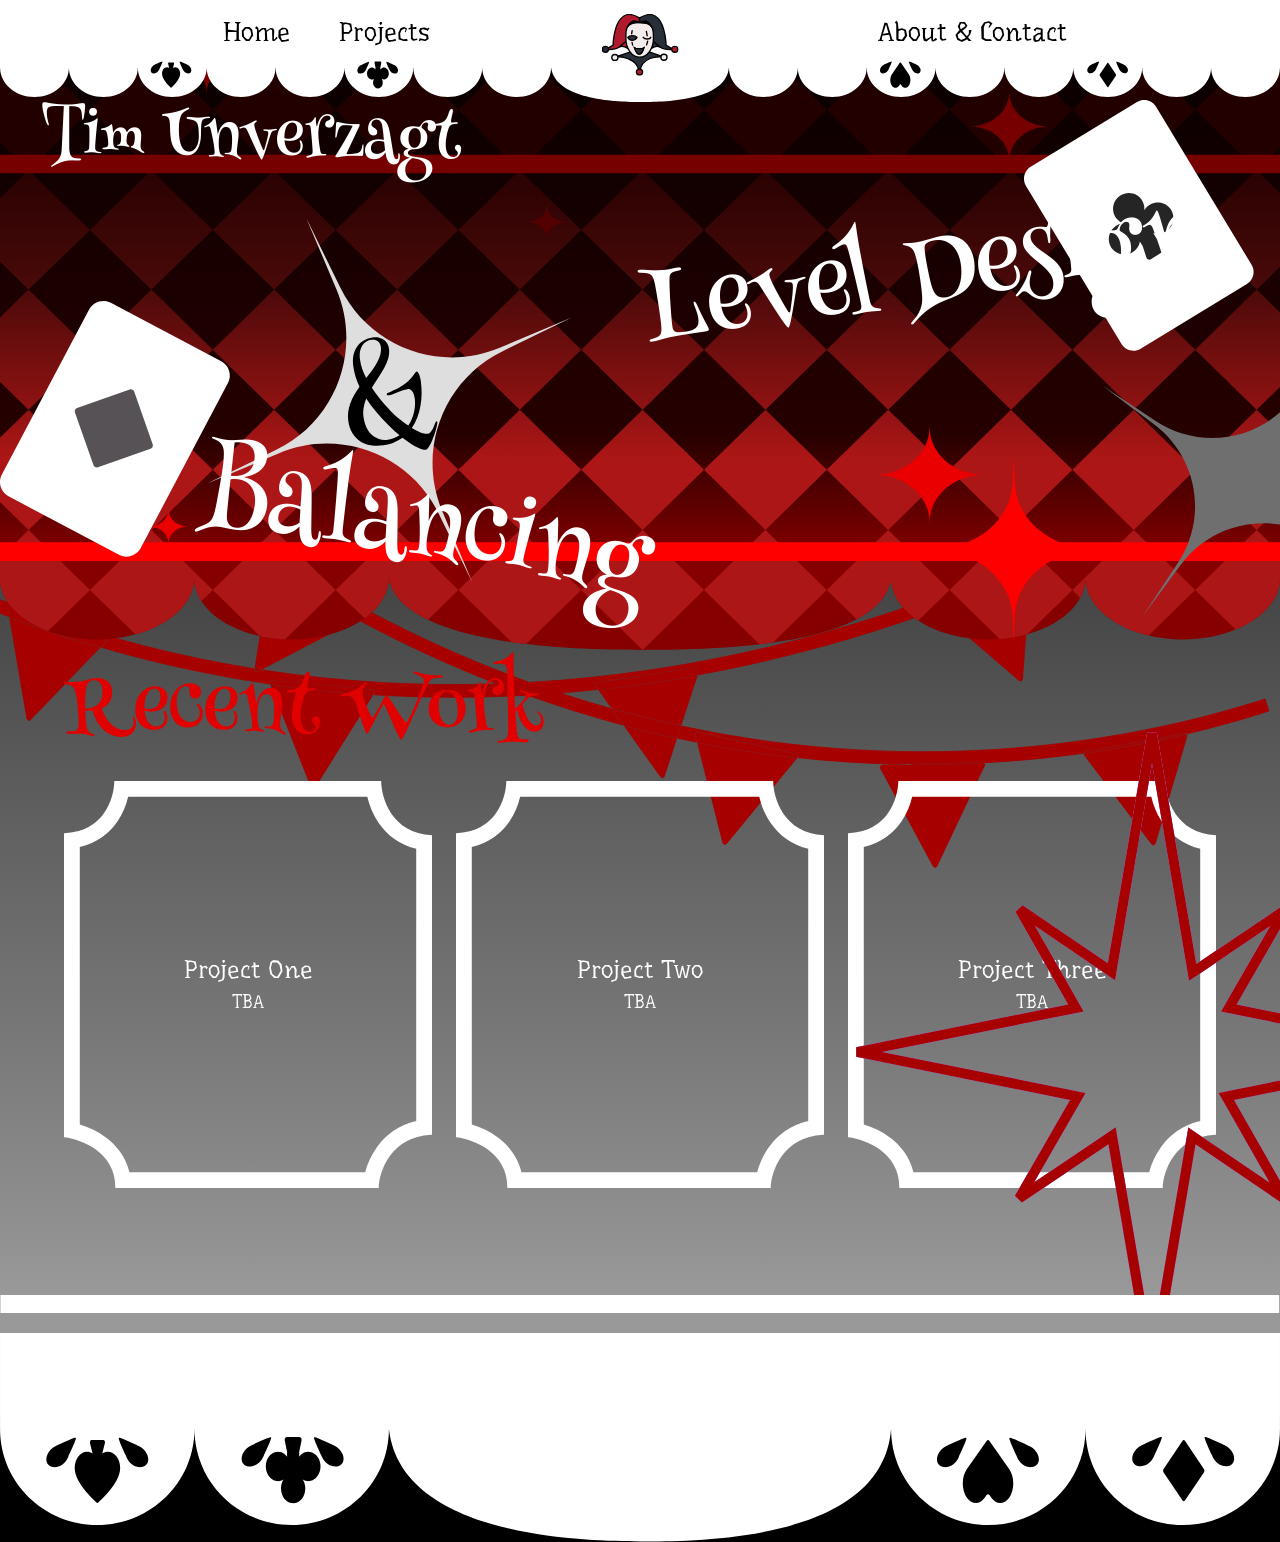
<file: index.html>
<!DOCTYPE html>
<html lang="en">
<head>
    <meta charset="UTF-8">
	<meta name="viewport" content="width=device-width, initial-scale=1.0, maximum-scale=1.0, user-scalable=no">
    <title>Tim Unverzagt</title>
    <link rel="stylesheet" href="style.css">
	<link rel="icon" type="image/x-icon" href="Images/jester_logo_v1.svg">
</head>

<body>

<div class="page">

    <section class="hero">

        <img
            class="hero-background"
            src="Images/HomePage/home_page_background.svg"
            alt=""
        >

        <div class="hero-banner-container">
            <img
                class="hero-banner"
                src="Images/top_banner.svg"
                alt=""
            >
            <div class="banner-extension"></div>
			
			<nav class="banner-navigation">
				<a href="index.html" class="nav-home">Home</a>
				<a href="projects.html" class="nav-projects">Projects</a>

				<a href="index.html" class="nav-logo">
					<img src="Images/jester_logo_v1.svg" alt="Home">
				</a>

				<a href="about.html" class="nav-about">About & Contact</a>
			</nav>
        </div>

        <img
            class="hero-card-left"
            src="Images/HomePage/home_page_card_left.svg"
            alt=""
        >

        <img
            class="hero-card-right"
            src="Images/HomePage/home_page_card_right.svg"
            alt=""
        >

        <div class="hero-content">

            <h1>Tim Unverzagt</h1>

            <div class="level-design">
                <img
                    class="star-and"
                    src="Images/HomePage/home_page_star_and.svg"
                    alt=""
                >

                <span>Level Design</span>
            </div>

            <h2>Balancing</h2>

            <img
                class="star-gray"
                src="Images/HomePage/home_page_star_gray.svg"
                alt=""
            >

        </div>

    </section>
	
	<div class="recent-star-container">
		<img
			class="star-red"
			src="Images/HomePage/home_page_star_red.svg"
			alt=""
		>
	</div>

    <section class="recent-work">

        <div class="garland-layer">

            <img
                class="hero-garlands"
                src="Images/HomePage/home_page_garlands.svg"
                alt=""
            >

        </div>

        <h2>Recent Work</h2>

        <div class="work-grid">

            <div class="work-card">

                <img
                    src="Images/HomePage/home_page_frame.svg"
                    alt=""
                >

                <div class="work-card-content">
                    <h3>Project One</h3>
                    <p>TBA</p>
                </div>

            </div>

            <div class="work-card">

                <img
                    src="Images/HomePage/home_page_frame.svg"
                    alt=""
                >

                <div class="work-card-content">
                    <h3>Project Two</h3>
                    <p>TBA</p>
                </div>

            </div>

            <div class="work-card">

                <img
                    src="Images/HomePage/home_page_frame.svg"
                    alt=""
                >

                <div class="work-card-content">
                    <h3>Project Three</h3>
                    <p>TBA</p>
                </div>

            </div>

        </div>

    </section>

    <footer>

        <div class="bottom-decoration">

            <img
                class="hero-line"
                src="Images/HomePage/home_page_line.svg"
                alt=""
            >

            <div class="bottom-banner-container">
				<img
					class="hero-bottom-banner"
					src="Images/HomePage/home_page_banner.svg"
					alt=""
				>
			<div class="bottom-banner-extension"></div>
		</div>

        </div>

    </footer>

</div>

</body>
</html>
</file>
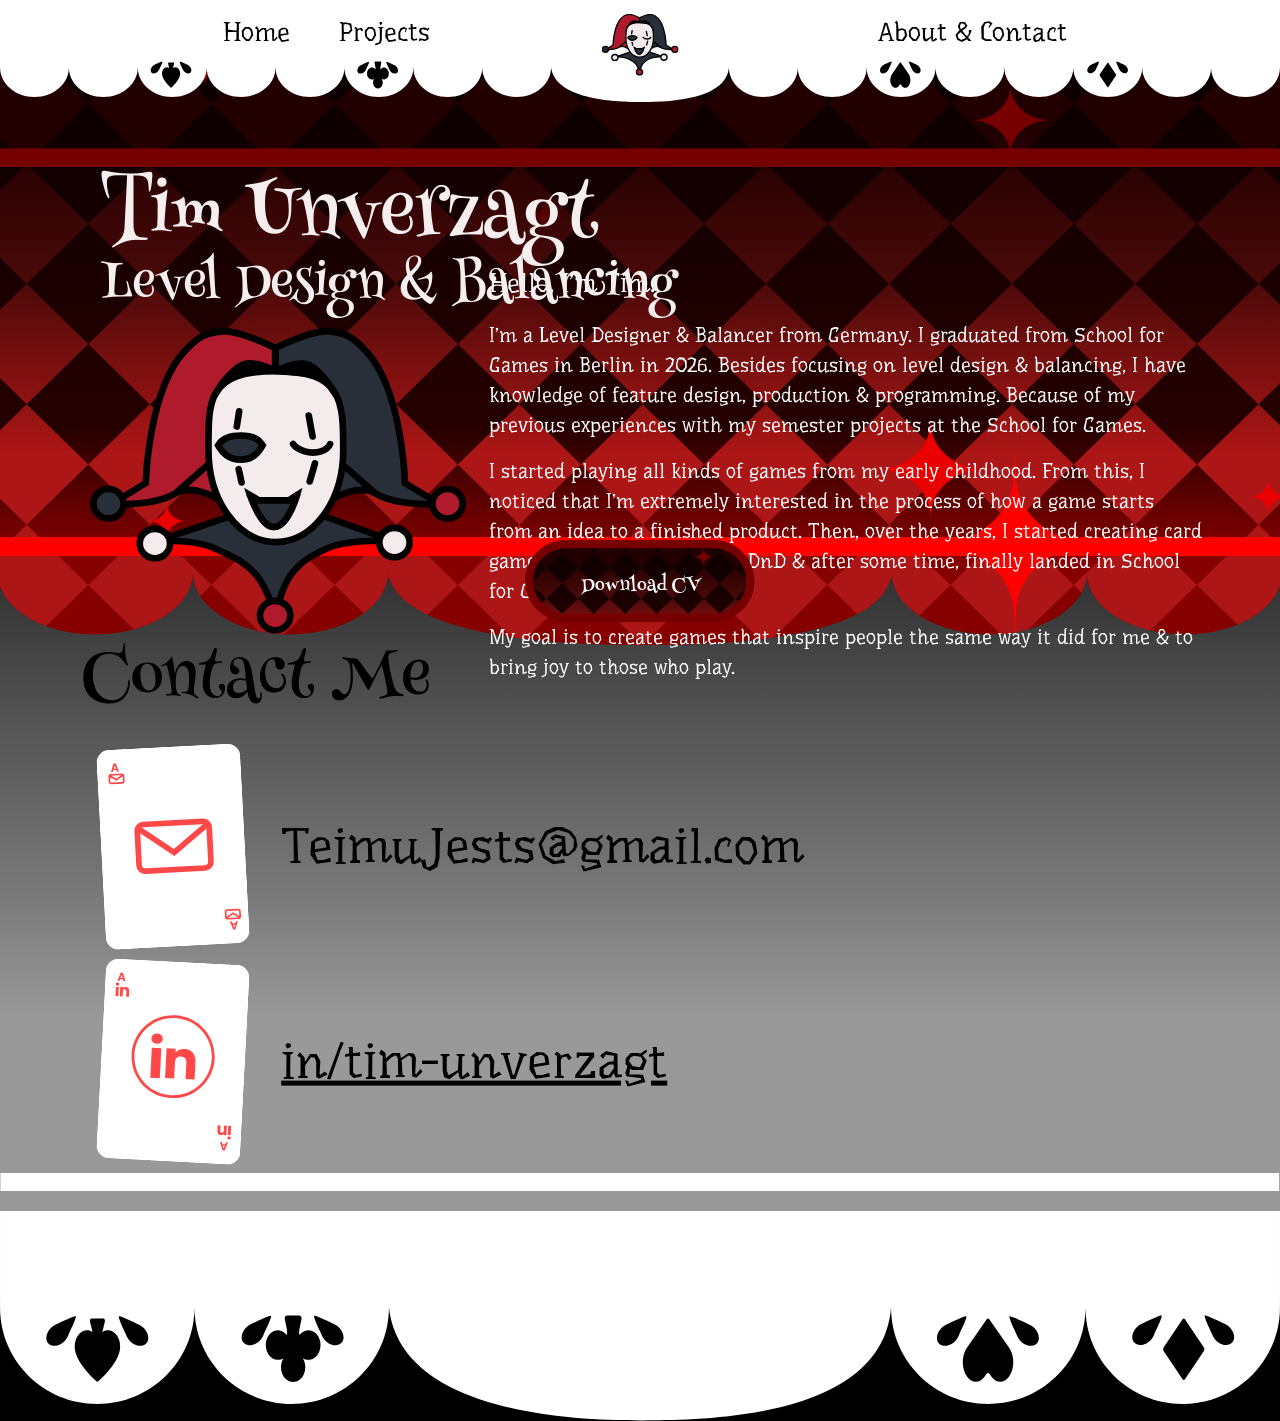
<file: about.html>
<!DOCTYPE html>
<html lang="en">
<head>
    <meta charset="UTF-8">
    <meta name="viewport" content="width=device-width, initial-scale=1.0">
    <title>About & Contact - Tim Unverzagt</title>
    <link rel="stylesheet" href="style.css">
</head>

<body>

<div class="page about-page">

    <section class="about-intro">

        <div class="hero-banner-container">
            <img class="hero-banner" src="Images/top_banner.svg" alt="">
            <div class="banner-extension"></div>

            <nav class="banner-navigation">
                <a href="index.html" class="nav-home">Home</a>
                <a href="projects.html" class="nav-projects">Projects</a>

                <a href="index.html" class="nav-logo">
                    <img src="Images/jester_logo_v1.svg" alt="Home">
                </a>

                <a href="about.html" class="nav-about">About & Contact</a>
            </nav>
        </div>

        <div class="about-heading">
            <h1>Tim Unverzagt</h1>
            <h2>Level Design & Balancing</h2>
        </div>

        <div class="about-content">

            <div class="about-picture">
                <img src="Images/jester_logo_v1.svg" alt="Tim Unverzagt Logo">
            </div>

            <div class="about-description">
                <h2>Hello, I’m Tim.</h2>

                <p>
                    I’m a Level Designer & Balancer from Germany. I graduated from School for Games in Berlin in 2026. Besides focusing on level design & balancing, I have knowledge of feature design, production & programming. Because of my previous experiences with my semester projects at the School for Games.
                </p>

                <p>
                    I started playing all kinds of games from my early childhood. From this, I noticed that I’m extremely interested in the process of how a game starts from an idea to a finished product. Then, over the years, I started creating card games, then started playing DnD & after some time, finally landed in School for Games.
                </p>

                <p>
                    My goal is to create games that inspire people the same way it did for me & to bring joy to those who play.
                </p>
            </div>

        </div>

        <a class="cv-download" href="Other/CV-Tim_Unverzagt.pdf" download>
            <img src="Images/button_red.svg" alt="">
            <span>Download CV</span>
        </a>

    </section>

    <section class="about-contact">

        <h2>Contact Me</h2>

        <div class="contact-list">

            <a class="contact-item" href="mailto:teimujests@gmail.com">
                <img src="Images/AboutMePage/about_me_page_cardmail.svg" alt="Email">
                <span>TeimuJests@gmail.com</span>
            </a>

            <a class="contact-item"
               href="https://www.linkedin.com/in/tim-unverzagt-a7282b33b/"
               target="_blank"
               rel="noopener noreferrer">
                <img src="Images/AboutMePage/about_me_page_cardlinkenin.svg" alt="LinkedIn">
                <span class="linkedin-link">in/tim-unverzagt</span>
            </a>

        </div>

    </section>

    <footer>

        <div class="bottom-decoration">

            <img
                class="hero-line"
                src="Images/HomePage/home_page_line.svg"
                alt=""
            >

            <div class="bottom-banner-container">
				<img
					class="hero-bottom-banner"
					src="Images/HomePage/home_page_banner.svg"
					alt=""
				>
			<div class="bottom-banner-extension"></div>
		</div>

        </div>

    </footer>

</div>

</body>
</html>
</file>
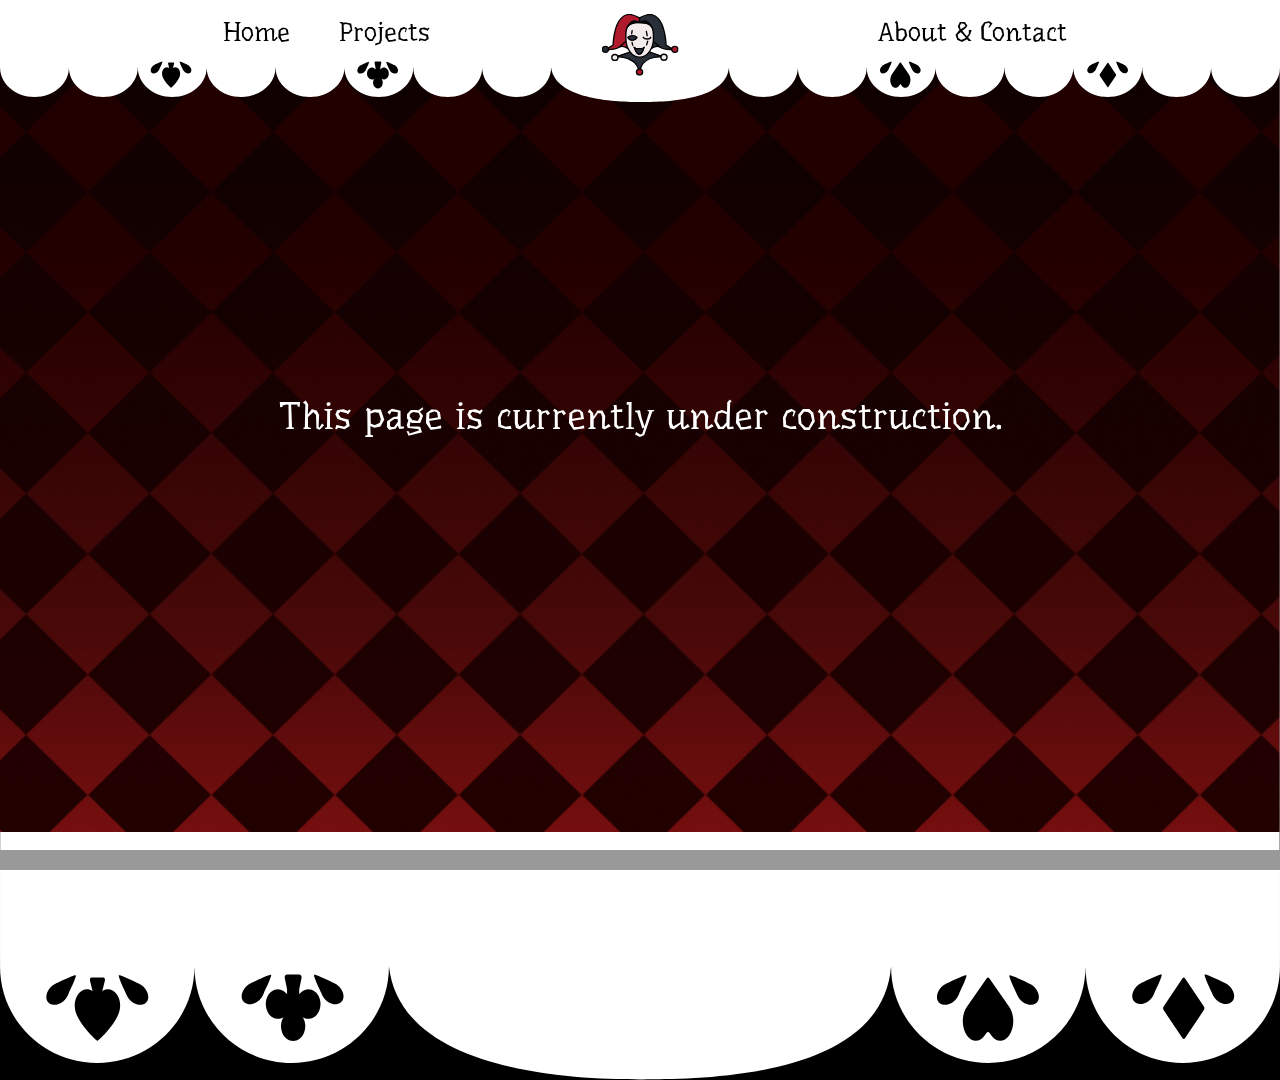
<file: projects.html>
<!DOCTYPE html>
<html lang="en">
<head>
    <meta charset="UTF-8">
    <meta name="viewport" content="width=device-width, initial-scale=1.0">
    <title>Projects - Tim Unverzagt</title>
    <link rel="stylesheet" href="style.css">
</head>
<body>

<div class="page projects-page">

    <section class="projects-placeholder">

        <div class="hero-banner-container">
            <img class="hero-banner" src="Images/top_banner.svg" alt="">
            <div class="banner-extension"></div>

            <nav class="banner-navigation">
                <a href="index.html" class="nav-home">Home</a>
                <a href="projects.html" class="nav-projects">Projects</a>
                <a href="index.html" class="nav-logo">
                    <img src="Images/jester_logo_v1.svg" alt="Home">
                </a>
                <a href="about.html" class="nav-about">About & Contact</a>
            </nav>
        </div>

        <p class="projects-under-construction">
            This page is currently under construction.
        </p>

    </section>

    <footer>
        <div class="bottom-decoration">
            <img class="hero-line" src="Images/HomePage/home_page_line.svg" alt="">

            <div class="bottom-banner-container">
                <img class="hero-bottom-banner" src="Images/HomePage/home_page_banner.svg" alt="">
                <div class="bottom-banner-extension"></div>
            </div>
        </div>
    </footer>

</div>

</body>
</html>
</file>
<file: style.css>
@import url('https://fonts.googleapis.com/css2?family=Henny+Penny&family=Underdog&display=swap');

* {
    margin: 0;
    padding: 0;
    box-sizing: border-box;
}

html {
    scroll-behavior: smooth;
    width: 100%;
    overflow-x: clip;
}

body {
    margin: 0;
    width: 100%;
    min-width: 0;
    color: white;
    overflow-x: clip;
    font-family: "Underdog", sans-serif;
    background: #999999;
}

.banner-navigation {
    position: absolute;
    inset: 0;
    width: 100%;
    height: 100%;
    z-index: 5;
    pointer-events: none;
}

.banner-navigation a {
    position: absolute;
    transform: translate(-50%, -50%);
    color: black;
    font-family: "Underdog", sans-serif;
    font-size: 2vw;
    text-decoration: none;
    white-space: nowrap;
    pointer-events: auto;
    transition: transform 0.2s ease, color 0.2s ease;
}

.banner-navigation a:hover {
    color: black;
    transform: translate(-50%, -50%) scale(1.1);
}

.nav-home {
    top: -10%;
    left: 20%;
}

.nav-projects {
    top: -10%;
    left: 30%;
}

.nav-logo {
    top: 10%;
    left: 50%;
}

.nav-logo img {
    display: block;
    width: 6vw;
    height: auto;
}

.nav-about {
    top: -10%;
    left: 76%;
}

.page {
    position: relative;
    width: 100%;
    min-width: 0;
    overflow: hidden;
}

.hero {
    position: relative;
    width: 100vw;
    aspect-ratio: 1512 / 1185;
    overflow: hidden;
    z-index: 10;
}

.hero-background {
    position: absolute;
    width: 100vw;
    height: auto;
    left: 0;
    top: -7%;
    z-index: 1;
}

.hero-banner-container {
    position: absolute;
    width: 100vw;
    height: auto;
    left: 0;
    top: 3vw;
    z-index: 5;
    pointer-events: none;
}

.hero-banner {
    display: block;
    z-index: 2;
    position: relative;
    width: 100%;
    height: auto;
}

.banner-extension {
    position: absolute;
    width: 100%;
    height: 6.6vw;
    left: 0;
    top: 100%;
    transform: translateY(-140%);
    background: white;
    z-index: 1;
}

.hero-card-left {
    position: absolute;
    width: 18vw;
    height: auto;
    left: 0vw;
    top: 30%;
    z-index: 10;
    pointer-events: none;
}

.hero-card-right {
    position: absolute;
    width: 18vw;
    height: auto;
    left: 80vw;
    top: 10%;
    z-index: 10;
    pointer-events: none;
}

.hero-content {
    position: absolute;
    inset: 0;
    z-index: 30;
    pointer-events: none;
}

.hero-content h1 {
    position: absolute;
    left: 3.2%;
    top: 11%;
    font-family: "Henny Penny", cursive;
    font-size: clamp(34px, 5vw, 82px);
    line-height: 1;
    font-weight: normal;
    white-space: nowrap;
    color: white;
}

.level-design {
    position: absolute;
    transform: rotate(-8deg);
    left: 50%;
    top: 23%;
    display: flex;
    align-items: center;
    width: max-content;
}

.star-and {
    position: absolute;
    width: clamp(385px, 11vw, 3175px);
    height: auto;
    left: -80%;
    top: -98%;
    z-index: -1;
}

.level-design span {
    font-family: "Henny Penny", cursive;
    font-size: clamp(100px, 4.3vw, 70px);
    line-height: 1;
    white-space: nowrap;
    color: white;
}

.hero-content h2 {
    position: absolute;
    transform: rotate(10deg);
    left: 15.5%;
    top: 48%;
    font-family: "Henny Penny", cursive;
    font-size: clamp(100px, 5vw, 80px);
    line-height: 1;
    font-weight: normal;
    white-space: nowrap;
    color: white;
}

.recent-star-container {
    position: absolute;
    width: 100vw;
    height: 0;
    top: 0;
    left: 0;
    z-index: 5;
    pointer-events: none;
}

.star-red {
    position: absolute;
    width: 50vw;
    height: auto;
    left: 65%;
    top: 55vw;
}

.star-gray {
    position: absolute;
    transform: rotate(10deg);
    width: clamp(300px, 10vw, 160px);
    height: auto;
    left: 85%;
    top: 33%;
    z-index: 24;
    pointer-events: none;
}

.recent-work {
    position: relative;
    width: 100vw;
    min-height: 650px;
    margin-top: -28%;
    padding: 28px 5vw 90px;
    background: transparent;
    z-index: 1;
    overflow: visible;
}

.recent-work::before {
    content: "";
    position: absolute;
    left: 0;
    right: 0;
    width: 100vw;
    top: -36%;
    bottom: 0;
    background: linear-gradient(
        to bottom,
        #303030 0%,
        #555555 35%,
        #777777 70%,
        #999999 100%
    );
    z-index: 0;
}

.garland-layer {
    position: absolute;
    width: 100vw;
    height: 650px;
    left: 0;
    top: 0;
    z-index: 2;
    pointer-events: none;
    overflow: visible;
}

.hero-garlands {
    position: absolute;
    width: 102.182524vw;
    height: auto;
    left: -2vw;
    top: 0;
    z-index: 1;
    pointer-events: none;
    transform: translateY(-330px);
}

.recent-work > h2 {
    position: relative;
    z-index: 3;
    margin: 0 0 28px;
    font-family: "Henny Penny", cursive;
    font-size: clamp(80px, 4.5vw, 68px);
    line-height: 1;
    font-weight: normal;
    color: #e00000;
}

.work-grid {
    position: relative;
    z-index: 3;
    display: grid;
    grid-template-columns: repeat(3, minmax(0, 1fr));
    gap: 24px;
    width: 100%;
    max-width: 1250px;
    margin: 0 auto;
}

.work-card {
    position: relative;
    width: 100%;
    aspect-ratio: 373 / 413;
}

.work-card > img {
    position: absolute;
    width: 100%;
    height: 100%;
    left: 0;
    top: 0;
    object-fit: contain;
    z-index: 1;
}

.work-card-content {
    position: absolute;
    inset: 20% 12%;
    z-index: 2;
    display: flex;
    flex-direction: column;
    align-items: center;
    justify-content: center;
    text-align: center;
}

.work-card-content h3 {
    font-family: "Underdog", sans-serif;
    font-size: clamp(17px, 2vw, 25px);
    font-weight: normal;
    line-height: 1.2;
}

.work-card-content p {
    margin-top: 7px;
    font-family: "Underdog", sans-serif;
    font-size: clamp(13px, 1.4vw, 18px);
    line-height: 1.2;
}

footer {
    position: relative;
    width: 100vw;
    background: #999999;
    padding: 0;
    z-index: 10;
}

.bottom-decoration {
    position: relative;
    width: 100vw;
    display: flex;
    flex-direction: column;
    align-items: center;
}

.hero-line {
    display: block;
    position: relative;
    width: 100vw;
    height: auto;
    z-index: 2;
    margin-bottom: 20px;
}

.bottom-banner-container {
    position: relative;
    width: 100vw;
    z-index: 2;
}

.hero-bottom-banner {
    display: block;
    position: relative;
    width: 100%;
    height: auto;
    z-index: 2;
}

.bottom-banner-extension {
    position: absolute;
    width: 100%;
    height: 10vw;
    left: 0;
    top: 100%;
    transform: translateY(-99%);
    background: black;
    z-index: 1;
}


/* ABOUT PAGE */

.about-page {
    background: #999999;
}

.about-intro {
    position: relative;
    width: 100vw;
    min-height: 56.5vw;
    overflow: hidden;
    background-image: url("Images/HomePage/home_page_background.svg");
    background-size: cover;
    background-position: center -6vw;
    background-repeat: no-repeat;
    z-index: 2;
}

.about-heading {
    position: absolute;
    font-family: "Henny Penny", cursive;
    top: 14vw;
    left: 7.8%;
    z-index: 4;
    color: #f4eeee;
    text-align: left;
}

.about-heading h1 {
    font-family: "Henny Penny", cursive;
    font-size: clamp(42px, 6vw, 76px);
    font-weight: normal;
    line-height: 1.05;
}

.about-heading h2 {
    font-family: "Henny Penny", cursive;
    font-size: clamp(26px, 4vw, 50px);
    font-weight: normal;
    line-height: 1.1;
}

.about-content {
    position: absolute;
    top: 40%;
    left: 7.8%;
    width: 84.4%;
    display: grid;
    grid-template-columns: 34% 66%;
    align-items: center;
    gap: 2%;
    z-index: 3;
}

.about-picture {
    width: 100%;
    max-width: 280px;
    aspect-ratio: 1 / 1;
    display: flex;
    align-items: center;
    justify-content: center;
    padding: 4%;
}

.about-picture img {
    position: relative;
    left: 3vw;
    top: -2vw;
    display: block;
    width: 150%;
    height: 150%;
    object-fit: contain;
}

.about-description {
    position: relative;
    top: -2vw;
    display: block;
    color: white;
    font-family: "Underdog", sans-serif;
    font-size: clamp(20px, 1.45vw, 16px);
    line-height: 1.5;
    text-align: left;
}

.about-description h2 {
    font-size: clamp(20px, 2.2vw, 26px);
    font-weight: normal;
    margin: 0 0 18px 0;
}

.about-description p {
    margin: 0 0 16px 0;
}

.cv-download {
    position: absolute;
    left: 50%;
    bottom: 14%;
    transform: translateX(-50%);
    width: clamp(130px, 19vw, 230px);
    display: flex;
    align-items: center;
    justify-content: center;
    z-index: 5;
    text-decoration: none;
}

.cv-download img {
    display: block;
    width: 100%;
    height: auto;
}

.cv-download span {
    position: absolute;
    top: 35%;
    color: white;
    font-family: "Henny Penny", sans-serif;
    font-size: clamp(12px, 1.5vw, 19px);
    white-space: nowrap;
}

.about-contact {
    position: relative;
    transform: translateY(-12vw);
    width: 100vw;
	height: 450px;
    min-height: 0;
    padding: 1vw 6.5vw 70px;
    color: black;
    overflow: visible;
    z-index: 1;
}

.about-contact::before {
    content: "";
    position: absolute;
    inset: 0;
    background: linear-gradient(
        to bottom,
        #303030 0%,
        #555555 35%,
        #777777 70%,
        #999999 100%
    );
    z-index: -5;
}

.about-contact h2 {
    position: relative;
    top: 5vw;
    font-family: "Henny Penny", cursive;
    font-size: clamp(38px, 5vw, 68px);
    line-height: 1.1;
    font-weight: normal;
    margin-bottom: 35px;
}

.contact-list {
	transform: translateY(4vw);
    display: flex;
    flex-direction: column;
    justify-content: flex-start;
    align-items: flex-start;
    gap: 0;
    width: 100%;
    margin: 0;
}

.contact-item {
    display: flex;
    flex-direction: row;
    align-items: center;
    justify-content: flex-start;
    gap: 18px;
    width: fit-content;
    height: 215px;
    margin: 0;
    padding: 0;
    color: black;
    font-family: "Underdog", sans-serif;
    font-size: clamp(17px, 2vw, 25px);
    text-decoration: none;
}

.contact-item img {
    display: block;
    width: 180px;
    height: 100px;
    object-fit: contain;
    flex-shrink: 0;
    transform-origin: center;
}

.contact-item:first-child img {
    transform: scale(2) rotate(-3deg);
}

.contact-item:last-child img {
    transform: scale(2) rotate(3deg);
}

.contact-item span {
    font-size: 50px;
}

.contact-email-icon {
    position: relative;
    width: 55px;
    height: 38px;
    border: 3px solid black;
    border-radius: 5px;
    display: block;
    flex-shrink: 0;
    overflow: hidden;
}

.contact-email-icon::before,
.contact-email-icon::after {
    content: "";
    position: absolute;
    width: 35px;
    height: 3px;
    background: black;
    top: 8px;
}

.contact-email-icon::before {
    left: -3px;
    transform: rotate(40deg);
}

.contact-email-icon::after {
    right: -3px;
    transform: rotate(-40deg);
}

.contact-email-icon span {
    position: absolute;
    width: 35px;
    height: 3px;
    background: black;
    left: 7px;
    bottom: 9px;
    transform: rotate(-40deg);
}

.linkedin-icon {
    width: 47px;
    height: 47px;
    display: flex;
    align-items: center;
    justify-content: center;
    flex-shrink: 0;
    border-radius: 10px;
    background: #0878ce;
    color: white;
    font-family: Arial, sans-serif;
    font-size: 34px;
    font-weight: bold;
}

/* TBA for Project Page */

.projects-page {
    position: relative;
    width: 100%;
}

.projects-placeholder {
    position: relative;
    width: 100%;
    min-height: 65vw;
    background-image: url("Images/ProjectPage/project_page_background.svg");
    background-size: cover;
    background-position: center;
    background-repeat: no-repeat;
    overflow: hidden;
}

.projects-under-construction {
    position: absolute;
    top: 50%;
    left: 50%;
    transform: translate(-50%, -50%);
    width: 90%;
    text-align: center;
    color: white;
    font-family: "Underdog", sans-serif;
    font-size: clamp(20px, 3vw, 42px);
    z-index: 4;
}

.linkedin-link {
    text-decoration: underline;
}

@media (max-width: 650px) {

    .about-intro {
        min-height: 105vw;
    }

    .about-content {
        top: 22%;
        left: 5%;
        width: 90%;
        grid-template-columns: 1fr;
        justify-items: center;
        gap: 20px;
    }

    .about-picture {
        width: 32vw;
        max-width: 180px;
    }

    .about-description {
        font-size: 10px;
        gap: 5px;
    }

    .cv-download {
        bottom: 2%;
        width: 35vw;
    }

    .about-contact {
        padding: 20px 6vw 60px;
    }

    .about-contact h2 {
        font-size: 38px;
    }
}

@media (max-width: 900px) {

    .hero-content h1 {
        left: 3%;
        top: 9%;
    }

    .level-design {
        left: 20%;
        top: 15%;
    }

    .hero-content h2 {
        left: 15%;
        top: 40%;
    }
}

@media (max-width: 650px) {

    .hero {
        aspect-ratio: 1512 / 1185;
    }

    .hero-content h1 {
        left: 3%;
        top: 92%;
        font-size: clamp(27px, 8vw, 45px);
    }

    .level-design {
        left: 20%;
        top: 15%;
    }

    .level-design span {
        font-size: clamp(25px, 7vw, 42px);
    }

    .star-and {
        width: 75px;
        left: -40%;
        top: -40%;
    }

    .hero-content h2 {
        left: 15%;
        top: 40%;
        font-size: clamp(28px, 8vw, 48px);
    }

    .star-red {
        width: 60px;
    }

    .star-gray {
        width: 85px;
    }

    .recent-work {
        margin-top: -28%;
        padding: 25px 20px 70px;
    }

    .recent-work::before {
        top: -24%;
    }

    .garland-layer {
        top: 0;
        height: 500px;
    }

    .hero-garlands {
        transform: translateY(-300px);
    }

    .recent-work > h2 {
        font-size: clamp(30px, 9vw, 48px);
    }

    .work-grid {
        grid-template-columns: 1fr;
        max-width: 380px;
        gap: 25px;
    }
}
</file>
